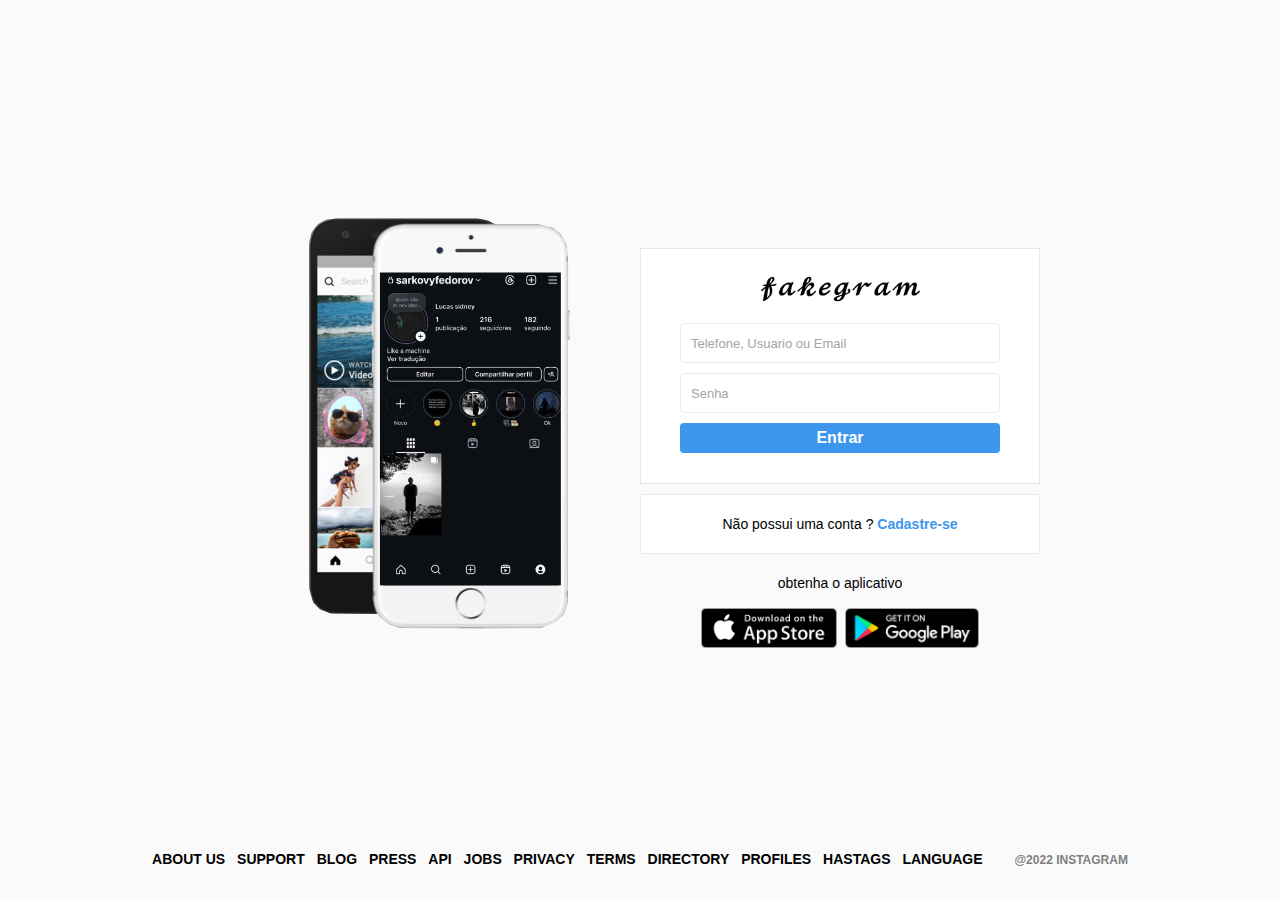
<file: index.html>
<!DOCTYPE html>
<html lang="pt-br">
<head>
    <meta charset="UTF-8">
    <meta name="viewport" content="width=device-width, initial-scale=1.0">
    <link rel="stylesheet" href="style.css">
    <title>instagram</title>
</head>
<body>
    <div id="wrapper">
        <!--area container-->
        <div id="container">
        
            <!--Inicio Area Esquerda-->
        
            <div class="column left">
                <div class="main"></div>
            </div>
        
        <!--Inicio Area Esquerda-->
        
        <!--Inicio Area Direita-->
        <div class="column right">
            <div class="login-panel">
                <div class="logo">
                    <img class="logo-img" src="imagens/fakegram.png" alt="logo do fake">
                </div>
                <form>
                    <input placeholder="Telefone, Usuario ou Email" type="text" name="username"/>
                    <input placeholder="Senha" type="password" name="password"/>

                    <input type="submit" value="Entrar"/>
                </form>
            </div>
            
            <div class="infobox">
                <p>Não possui uma conta ? <a href="singup.html">Cadastre-se</a></p>
            </div>

            <div class="get-app-panel">
                obtenha o aplicativo
                <div class="app-buttons">
                    <a href="#">
                        <img src="imagens/appstore.png" alt="Baixe na AppStore">
                    </a>
                    <a>
                        <img src="imagens/googleplay.png" alt="Baixe na GooglePlay">
                    </a>
                </div>
            </div>

        </div>
        
        <!--Fim Area Direita-->
        
        </div>
        <!--Fim Container-->

        <!--Inicio Rodapé-->
        <footer>
            <div class="footer-inner">
                <a href="#">About us</a>
                <a href="#">Support</a>
                <a href="#">Blog</a>
                <a href="#">Press</a>
                <a href="#">API</a>
                <a href="#">Jobs</a>
                <a href="#">Privacy</a>
                <a href="#">Terms</a>
                <a href="#">Directory</a>
                <a href="#">Profiles</a>
                <a href="#">Hastags</a>
                <a href="#">Language</a>
                <div class="text-small">@2022 Instagram</div>
            </div>
        </footer>
    </div>
</body>
</html>
</file>
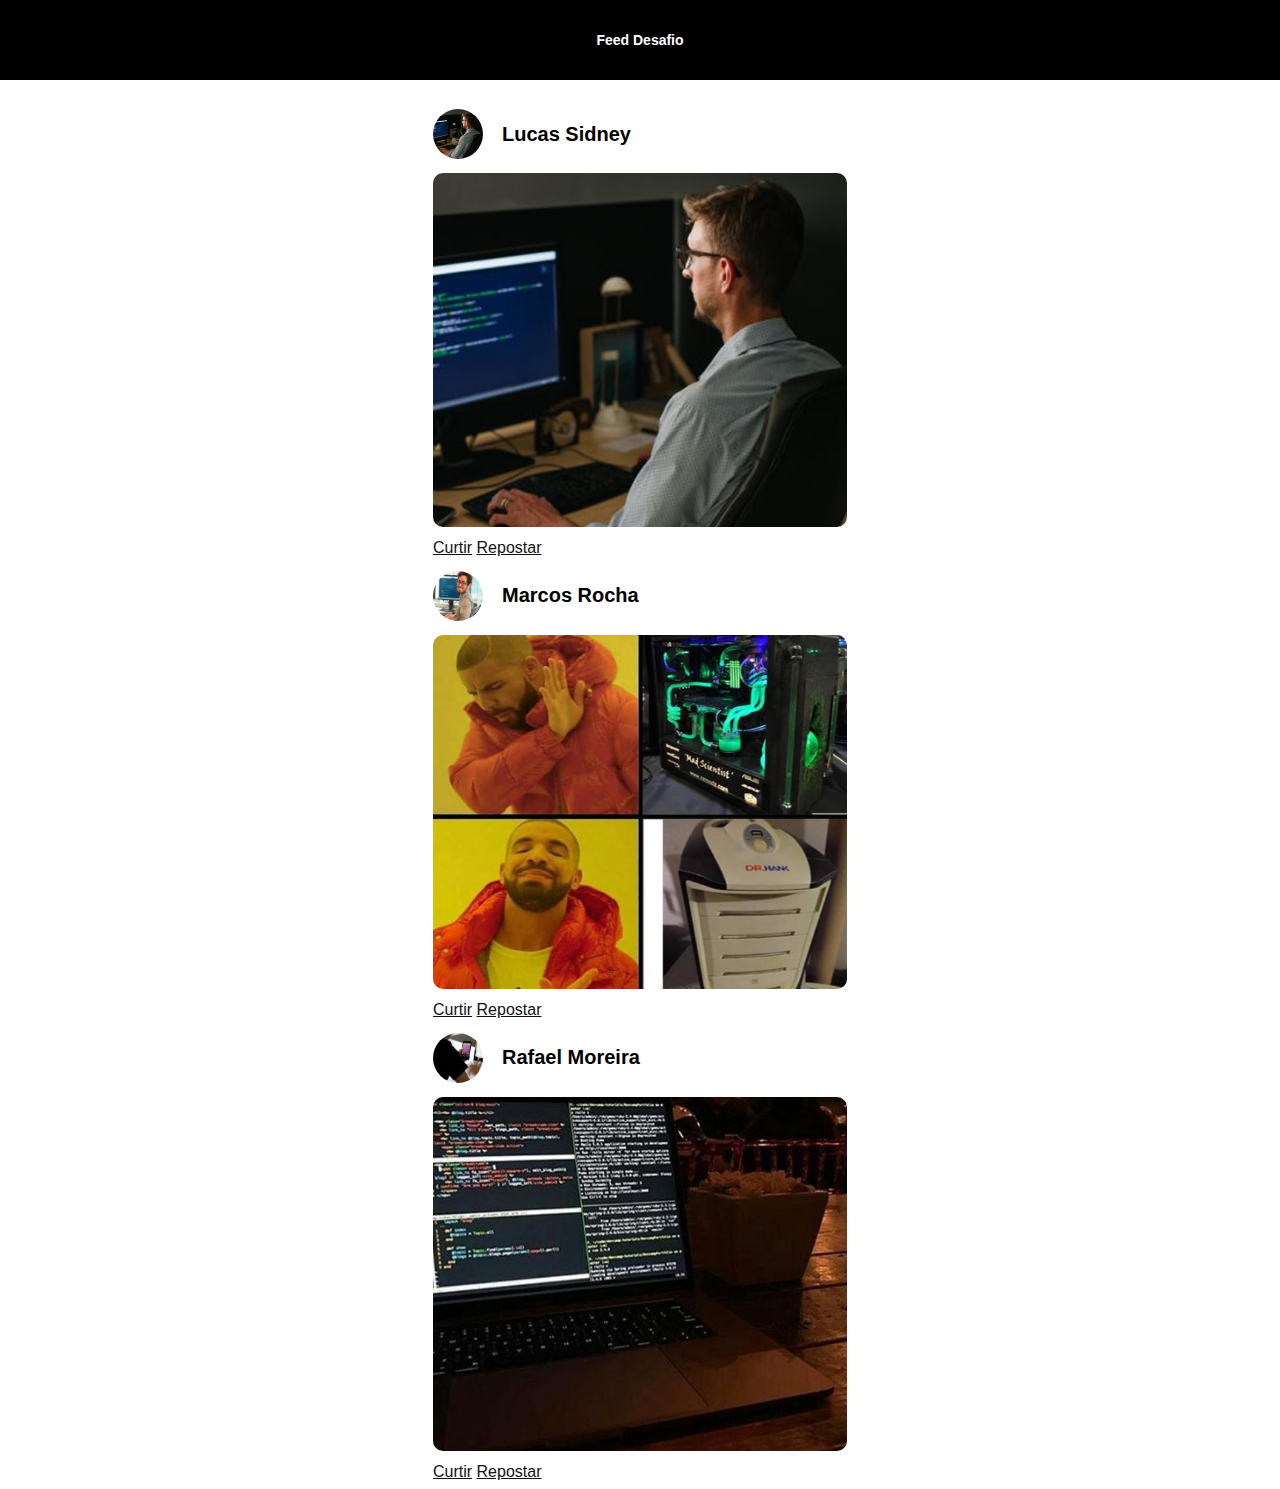
<file: projeto feed/index.html>
<!DOCTYPE html>
<html lang="pt-br">
<head>
    <meta charset="UTF-8">
    <meta name="viewport" content="width=device-width, initial-scale=1.0">
    <link rel="stylesheet" href="style.css">
    <title>Feed Desafio</title>
</head>

<body>
    <!--Fim header-->
    <header class="header">
        <h1>Feed Desafio</h1>
    </header>
    <!--Fim header-->

    <!--Inicio main-->

    <main class="Container">
        
    <!--Primeira postagem-->

    <article class="Feed">
        <div class="head-feed">
            <img src="imagens/fotoPerfil1.png" alt="foto pertil" class="foto-perfil">
            <h1>Lucas Sidney</h1>
        </div>
        <img src="imagens/foto1.png" alt="foto feed" class="foto-feed">
        <div class="actions">
            <a href="#" class="link">Curtir</a>
            <a href="#" class="link">Repostar</a>
        </div>
    </article>
    
    <!--Fim Primeira postagem-->
    
    <!--Segunda postagem-->

    <article class="Feed">
        <div class="head-feed">
            <img src="imagens/fotoPerfil2.png" alt="foto perfil" class="foto-perfil">
            <h1>Marcos Rocha</h1>
        </div>
        <img src="imagens/foto2.png" alt="foto feed" class="foto-feed">
        <div class="actions">
            <a href="#" class="link">Curtir</a>
            <a href="#" class="link">Repostar</a>
        </div>
    </article>

    <!--Fim Segunda postagem-->

    <!--inicio terceira postagem-->

    <article class="Feed">
        <div class="head-feed">
            <img src="imagens/fotoPerfil3.png" alt="foto perfil" class="foto-perfil">
            <h1>Rafael Moreira</h1>
        </div>
        <img src="imagens/foto3.png" alt="foto feed" class="foto-feed">
        <div class="actions">
            <a href="#" class="link">Curtir</a>
            <a href="#" class="link">Repostar</a>
        </div>
    </article>

    <!--Fim terceira prostagem-->

    <!--Fim da Main-->

    </main>
</body>
</html>
</file>
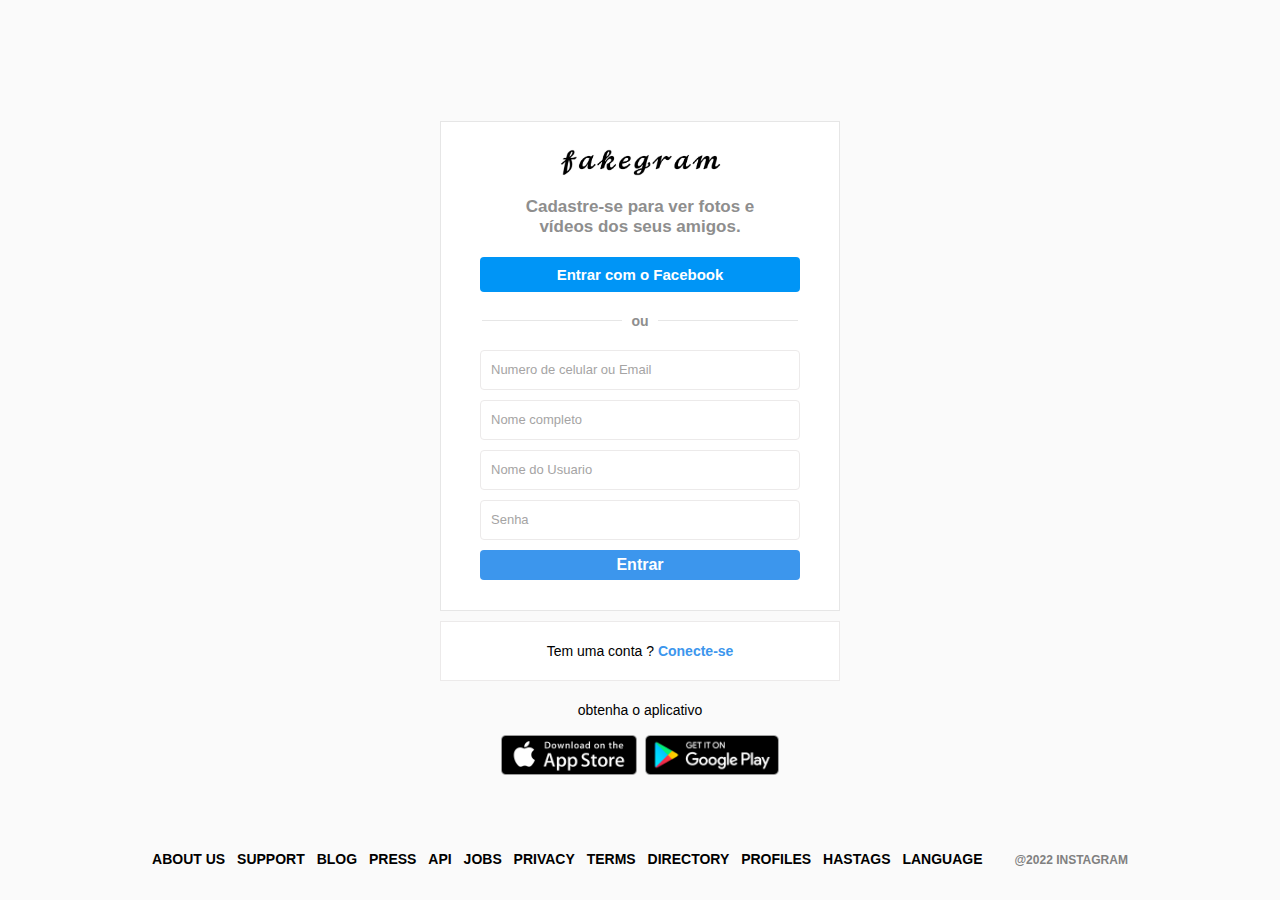
<file: singup.html>
<!DOCTYPE html>
<html lang="pt-br">
<head>
    <meta charset="UTF-8">
    <meta name="viewport" content="width=device-width, initial-scale=1.0">
    <link rel="stylesheet" href="style.css">
    <title>Faça seu cadastro - Instagram</title>
</head>
<body>
    <div id="wrapper">
        <!--area container-->
        <div id="container-singup">
        
        <!--Inicio Area Direita-->
        <div class="column">
            <div class="login-panel">
                <div class="logo">
                    <img class="logo-img" src="imagens/fakegram.png" alt="logo do fake">
                </div>
                <div class="message">
                    <span>Cadastre-se para ver fotos e vídeos dos seus amigos.</span>
                </div>

                <button class="cta-button">
                    Entrar com o Facebook
                </button>

                <div class="divisor-container">
                    <div class="line"></div>
                    <div class="divisor-tag">ou</div>
                    <div class="line"></div>
                </div>

                <form>
                    <input placeholder="Numero de celular ou Email" type="text" name="email"/>
                    <input placeholder="Nome completo" type="text" name="name">
                    <input placeholder="Nome do Usuario" type="text" name="username">
                    <input placeholder="Senha" type="password" name="password"/>

                    <input type="submit" value="Entrar"/>
                </form>
            </div>
            
            <div class="infobox">
                <p>Tem uma conta ? <a href="index.html">Conecte-se</a></p>
            </div>

            <div class="get-app-panel">
                obtenha o aplicativo
                <div class="app-buttons">
                    <a href="#">
                        <img src="imagens/appstore.png" alt="Baixe na AppStore">
                    </a>
                    <a>
                        <img src="imagens/googleplay.png" alt="Baixe na GooglePlay">
                    </a>
                </div>
            </div>

        </div>
        
        <!--Fim Area Direita-->
        
        </div>
        <!--Fim Container-->

        <!--Inicio Rodapé-->
        <footer>
            <div class="footer-inner">
                <a href="#">About us</a>
                <a href="#">Support</a>
                <a href="#">Blog</a>
                <a href="#">Press</a>
                <a href="#">API</a>
                <a href="#">Jobs</a>
                <a href="#">Privacy</a>
                <a href="#">Terms</a>
                <a href="#">Directory</a>
                <a href="#">Profiles</a>
                <a href="#">Hastags</a>
                <a href="#">Language</a>
                <div class="text-small">@2022 Instagram</div>
            </div>
        </footer>
    </div>
</body>
</html>
</file>
<file: style.css>
*{
    box-sizing: border-box;
    margin: 0;
    padding: 0;
}

a{
    color: #3c96ed;
    text-decoration: none;
}

body{
    background-color: #FAFAFA;
    height: 100%;
    width: 100%;
    margin:0;
    padding: 0;
    font-family: Arial, Helvetica, sans-serif;
    font-size: 14px;
    line-height: 18px;
}
#wrapper{
    height: 100vh;
}
#container{
    margin: 0 auto;
    min-height: 100%;
    width: 800px;
    display: flex;
    align-items: center;
}
.column{
    flex-grow: 1;
    width: 50%;
}
.left {
    background-image: url(imagens/meu\ instagram.png);
    background-size: 600px;
    background-repeat: no-repeat;
    background-position: center;
    height: 600px;
    margin-bottom: 50px;
}
.rigth{
    padding-left: 20px;
}
.login-panel{
    background-color: #FFF;
    border: 1px solid #e6e6e6;
    text-align: center;
    padding: 20px 0;
}
.logo-img{
    width: 175px;
}
form{
    display: flex;
    flex-direction: column;
    align-items: center;
    justify-content: center;
}
input[type="password"], input[type="text"]{
    background-color: #FFFFFF;
    border: 1px solid rgb(236, 234, 234);
    height: 40px;
    border-radius: 4px;
    margin-top: 10px;
    padding: 10px;
    font-size: 13px;
    width: 320px;
    color: #000000;
}
input[type="password"]::placeholder,input[type="text"]::placeholder{
    color: rgb(165, 164, 164);
}
input[type="password"]:focus,input[type="text"]:focus{
    outline: 0;
    border: 1px solid #a1a1a1;
}
input[type="submit"]{
    width: 320px;
    margin-top: 10px;
    height: 30px;
    border: 0;
    background-color: #3c96ed;
    border-radius: 4px;
    color: #FFFFFF;
    font-size: 16px;
    font-weight: bold;
    margin-bottom: 10px;
    cursor: pointer;
}
.infobox{
    background-color: #FFF;
    height: 60px;
    border: 1px solid rgb(236, 234, 234);
    margin: 10px auto 0;
    display: flex;
    justify-content: center;
    align-items: center;
}
.infobox p{
    user-select: none;
}.infobox p a{
    font-weight: bold;  /*Em negrito*/
    user-select: none;  /*Sempre sublinhado*/
}
.get-app-panel{
    margin-top: 20px;  /*Distancia da parte de cima*/
    text-align: center;  /*Alinhando o texto no centro*/
}
.app-buttons{
    margin-top: 16px;
}
.app-buttons img{
    height: 40px;  /*Altura de 40 para ambos*/
    padding: 0 2px; /*distancia 0 de top e bot e distancia 2
    de direita e esquerda para ambos*/
}
footer{
    text-align: center;
    height: 50px;
    margin-top: -50px;
}
footer a{
    color: #000000;
    text-transform: uppercase;
    margin-right: 8px;
    font-weight: bold;
}
.text-small{
    font-size: 12px; /*Tamanho da letra*/
    font-weight: bold;
    color: gray;
    text-transform: uppercase;
    padding-left: 20px;
    display: inline-block;
}
/*Inicio de Singup*/
#container-singup{
    margin: 0 auto;
    min-height: 100%; /*Minimo de altura*/
    max-width: 400px; /*maximo de largura*/
    display: flex;
    align-items: center;/*Alinhado no centro*/
}
.message{
    margin: 10px 70px;
}
.message span{
    text-align: center;
    font-size: 17px;
    font-weight: bold;
    line-height: 20px;
    color: #8e8e8e;
}
.cta-button{
    width: 320px;/*A largura do Botão*/
    margin: 10px 0;
    height: 35px;
    background-color: #0095f6;
    color: #FFFFFF;
    border: 0;
    border-radius: 4px;
    font-size: 15px;
    cursor: pointer;
    font-weight: bold;
}
.divisor-container{
    display: flex;
    justify-content: center;
    align-items: center;
    margin: 10px 0;
}
.line{
    height: 1px;
    background-color: #e6e6e6;
    width: 35%;
}
.divisor-tag{
    font-weight: bold;
    margin: 0 2.5%;
    color: #8e8e8e;
    user-select: none;
}
/*Fim Sigup*/

/*Responsividade*/
@media(max-width: 850px){
    .left{
        display: none;
    }
    #container{
        width: 70%;
    }
    .rigth{
        padding-left: 0;
    }
}
@media(max-width: 560px){
    #container{
        width:90%;
    }
    #container-singup{
        width:90%;
    }
    input[type="password"],input[type="text"],input[type="submit"]{
        width:85%;
    }
    .cta-button{
        width: 85%;
    }
    .message{
        margin: 10px 25px;
    }
}
</file>
<file: projeto feed/style.css>
*{
    padding: 0;
    outline: none;
    margin: 0;
    box-sizing: border-box;
    font-family: Arial, Helvetica, sans-serif;
}
body{
    width: 100%; /*largura em 100%*/
    min-height: 100vh; /*o minimo de altura*/
    display: flex; /*flexivel para movimentar as coisas na tela*/
    flex-direction: column; /*movimentação será em coluna*/
    align-items: center; /*Alinhados no centro*/
    position: relative;
}

/*Começo do header*/

.header{
    width: 100%;/*a largura do header em 100%*/
    height: 80px;
    background-color: black;
    color: white;
    margin-bottom: 15px;
    /*Centralizando o nome*/
    display: flex;
    justify-content: center;
    align-items: center;
}
.header h1{
    font-size: 14px;
}

/*Fim do header*/

/*inicio da Main*/

.container{
    width: 100%;
    max-width: 672px;
    padding: 0 14px;
    display: flex;
    flex-direction: column;
    gap: 18px;
    margin-bottom: 20px;
}

/*Fim da main*/

/*modificando para que a foto de perfil fique ao lado do nome*/

.head-feed{
    display: flex;
    gap: 14px;
    align-items: center;
    margin: 14px 0;
}

/*alterações nos nomes*/

.head-feed h1{
    padding-left: 5px;/*distanciando a foto do nome*/
    font-size: 20px;/*tamanho da letra do nome*/
}

/*Configurando as caracteristicas das fotos de perfil*/

.foto-perfil{
    width: 50px;/*largura da foto*/
    height: 50px;/*altura da foto*/
    border-radius: 50%;/*ficar circular*/
}
.foto-feed{
    width: 100%;
    max-height: 354px;
    object-fit: cover;
    border-radius: 10px;
}

/*modificação na imagem do feed como explicado abaixo*/

.foto-feed:hover{
    transform: scale(1.01);/*fazer ela crescer com o cursor quando
    passar por cima e diminuir quando tirar*/
    transition: all 0.5s;
}

/*modificações nos botões de curtir e repostar*/

.actions{
    margin: 8px 0;
}
.link{
    text-decoration: underline;
    color: #121212;
}
</file>
